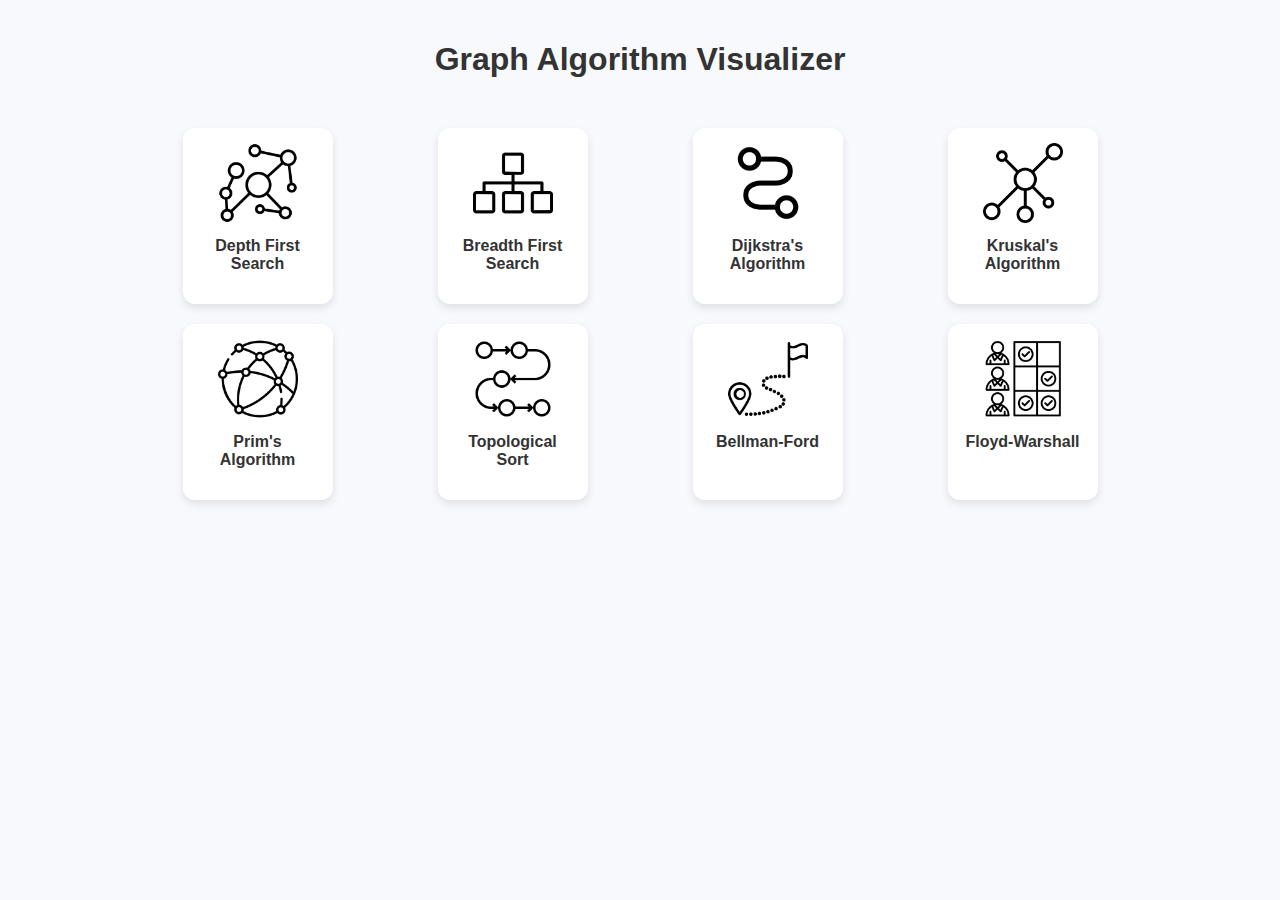
<file: index.html>
<!DOCTYPE html>
<html lang="en">
<head>
  <meta charset="UTF-8">
  <meta name="viewport" content="width=device-width, initial-scale=1">
  <title>Graph Algorithm Visualizer</title>
  <link rel="stylesheet" href="assets/css/style.css">
  <style>
    body {
      font-family: Arial, sans-serif;
      background: #f7f9fc;
      margin: 0;
      padding: 20px;
      text-align: center;
    }
    h1 {
      color: #333;
    }
    .grid-container {
      display: grid;
      grid-template-columns: repeat(4, 1fr);
      gap: 20px;
      padding: 20px;
      max-width: 1000px;
      margin: auto;
    }
    .icon-box {
      background: white;
      border-radius: 12px;
      box-shadow: 0 4px 8px rgba(0,0,0,0.1);
      transition: transform 0.2s;
      padding: 15px;
    }
    .icon-box:hover {
      transform: scale(1.05);
    }
    .icon-box img {
      width: 80px;
      height: 80px;
    }
    .icon-box p {
      margin-top: 10px;
      font-size: 16px;
      font-weight: bold;
      color: #333;
    }
    a {
      text-decoration: none;
      color: inherit;
    }
  </style>
</head>
<body>
  <h1>Graph Algorithm Visualizer</h1>
  <div class="grid-container">
    <div class="icon-box">
      <a href="pages/dfs.html">
        <img src="assets/icons/dfs.png" alt="DFS">
        <p>Depth First Search</p>
      </a>
    </div>
    <div class="icon-box">
      <a href="pages/bfs.html">
        <img src="assets/icons/bfs.png" alt="BFS">
        <p>Breadth First Search</p>
      </a>
    </div>
    <div class="icon-box">
      <a href="pages/dijkstra.html">
        <img src="assets/icons/dijkstra.png" alt="Dijkstra">
        <p>Dijkstra's Algorithm</p>
      </a>
    </div>
    <div class="icon-box">
      <a href="pages/kruskal.html">
        <img src="assets/icons/kruskal.png" alt="Kruskal">
        <p>Kruskal's Algorithm</p>
      </a>
    </div>
    <div class="icon-box">
      <a href="pages/prim.html">
        <img src="assets/icons/prim.png" alt="Prim">
        <p>Prim's Algorithm</p>
      </a>
    </div>
    <div class="icon-box">
      <a href="pages/toposort.html">
        <img src="assets/icons/topo.png" alt="Topo">
        <p>Topological Sort</p>
      </a>
    </div>
    <div class="icon-box">
      <a href="pages/bellmanFord.html">
        <img src="assets/icons/bellman.png" alt="Bellman-Ford">
        <p>Bellman-Ford</p>
      </a>
    </div>
    <div class="icon-box">
      <a href="pages/floydWarshall.html">
        <img src="assets/icons/floyd.png" alt="Floyd-Warshall">
        <p>Floyd-Warshall</p>
      </a>
    </div>
  </div>
</body>
</html>
</file>
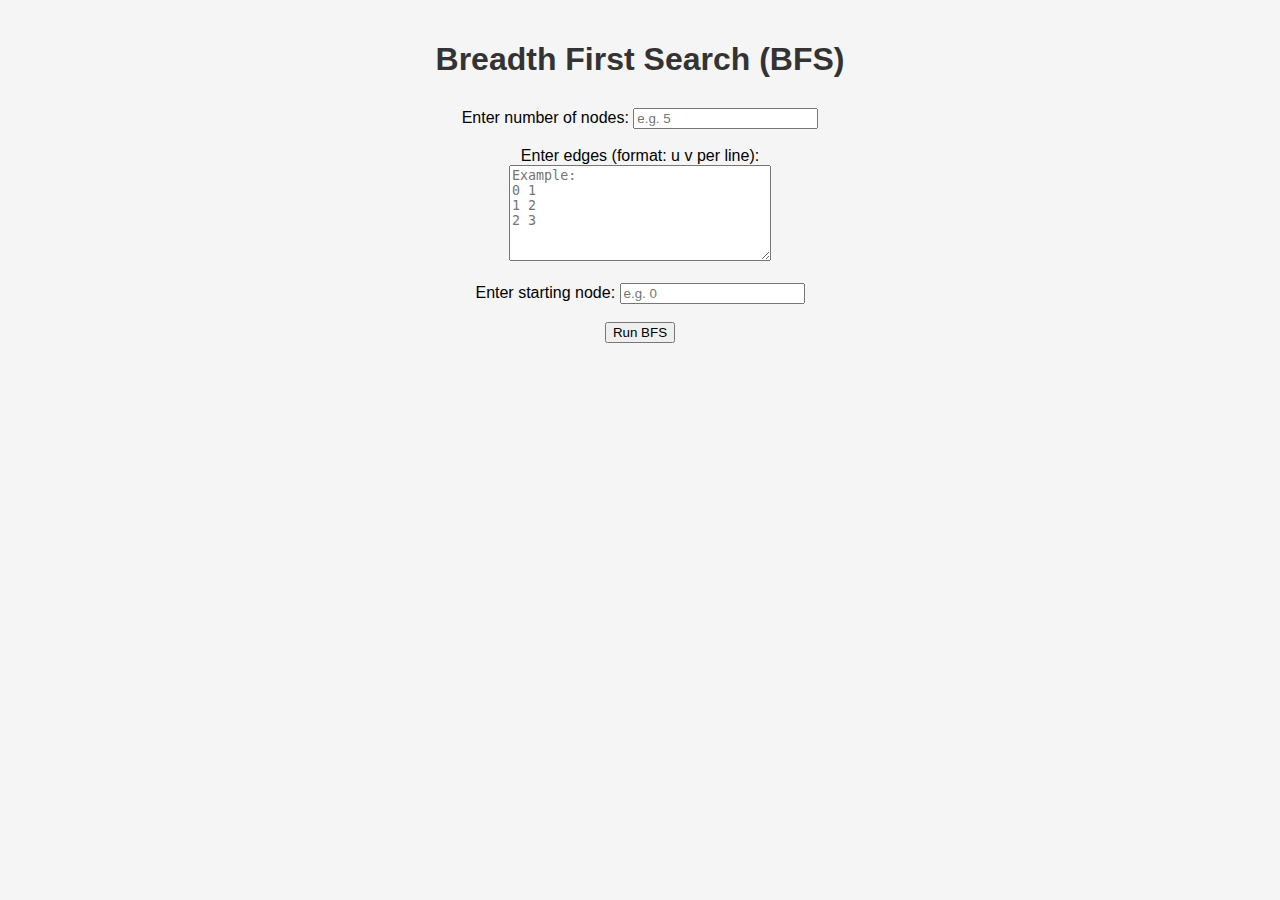
<file: pages/bfs.html>
<!DOCTYPE html>
<html lang="en">
<head>
  <meta charset="UTF-8" />
  <meta name="viewport" content="width=device-width, initial-scale=1.0"/>
  <title>Breadth First Search (BFS)</title>
  <link rel="stylesheet" href="../assets/css/style.css" />
</head>
<body>
  <h1>Breadth First Search (BFS)</h1>

  <div>
    <label for="nodeCount">Enter number of nodes:</label>
    <input type="number" id="nodeCount" name="nodeCount" min="1" title="Number of nodes in the graph" placeholder="e.g. 5" />
    <br><br>

    <label for="edgesInput">Enter edges (format: u v per line):</label><br>
    <textarea id="edgesInput" name="edgesInput" rows="6" cols="30"
      title="Edges between nodes" placeholder="Example:&#10;0 1&#10;1 2&#10;2 3"></textarea>
    <br><br>

    <label for="startNode">Enter starting node:</label>
    <input type="number" id="startNode" name="startNode" title="Starting node for BFS" placeholder="e.g. 0" />
    <br><br>

    <button onclick="runBFS()">Run BFS</button>
  </div>

  <div id="output"></div>

  <script src="../algorithms/bfs.js"></script>
</body>
</html>
</file>
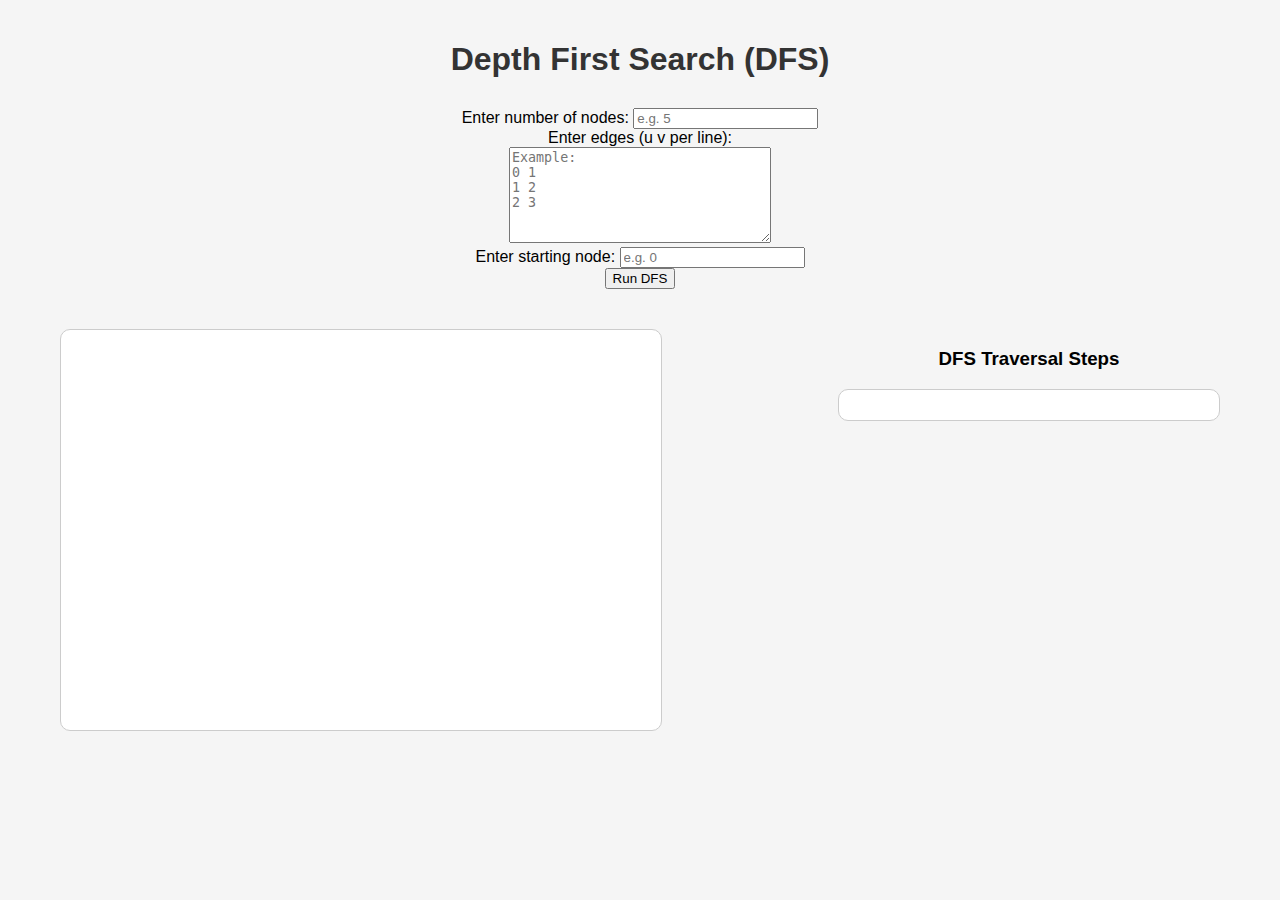
<file: pages/dfs.html>
<!DOCTYPE html>
<html lang="en">
<head>
  <meta charset="UTF-8" />
  <meta name="viewport" content="width=device-width, initial-scale=1.0"/>
  <title>DFS Algorithm</title>
  <link rel="stylesheet" href="../assets/css/style.css" />
  <style>
    .main-container {
      display: flex;
      justify-content: space-between;
      align-items: flex-start;
      gap: 20px;
      margin: 40px;
    }

    #graphCanvas {
      width: 600px;
      height: 400px;
      background: #fff;
      border: 1px solid #ccc;
      border-radius: 10px;
    }

    #output {
      background: #fff;
      padding: 15px;
      border: 1px solid #ccc;
      border-radius: 10px;
      max-height: 400px;
      overflow-y: auto;
      text-align: left;
      width: 350px;
    }
  </style>
</head>
<body>
  <h1>Depth First Search (DFS)</h1>

  <div class="grid">
    <div>
      <label for="nodeCount">Enter number of nodes:</label>
      <input type="number" id="nodeCount" placeholder="e.g. 5" title="Number of nodes" />
    </div>

    <div>
      <label for="edgesInput">Enter edges (u v per line):</label><br>
      <textarea id="edgesInput" rows="6" cols="30" placeholder="Example:&#10;0 1&#10;1 2&#10;2 3"></textarea>
    </div>

    <div>
      <label for="startNode">Enter starting node:</label>
      <input type="number" id="startNode" placeholder="e.g. 0" title="Starting node" />
    </div>

    <div>
      <button onclick="runDFS()">Run DFS</button>
    </div>
  </div>

  <div class="main-container">
    <svg id="graphCanvas"></svg>
    <div>
      <h3>DFS Traversal Steps</h3>
      <div id="output"></div>
    </div>
  </div>

  <script src="../algorithms/dfs.js"></script>
</body>
</html>
</file>
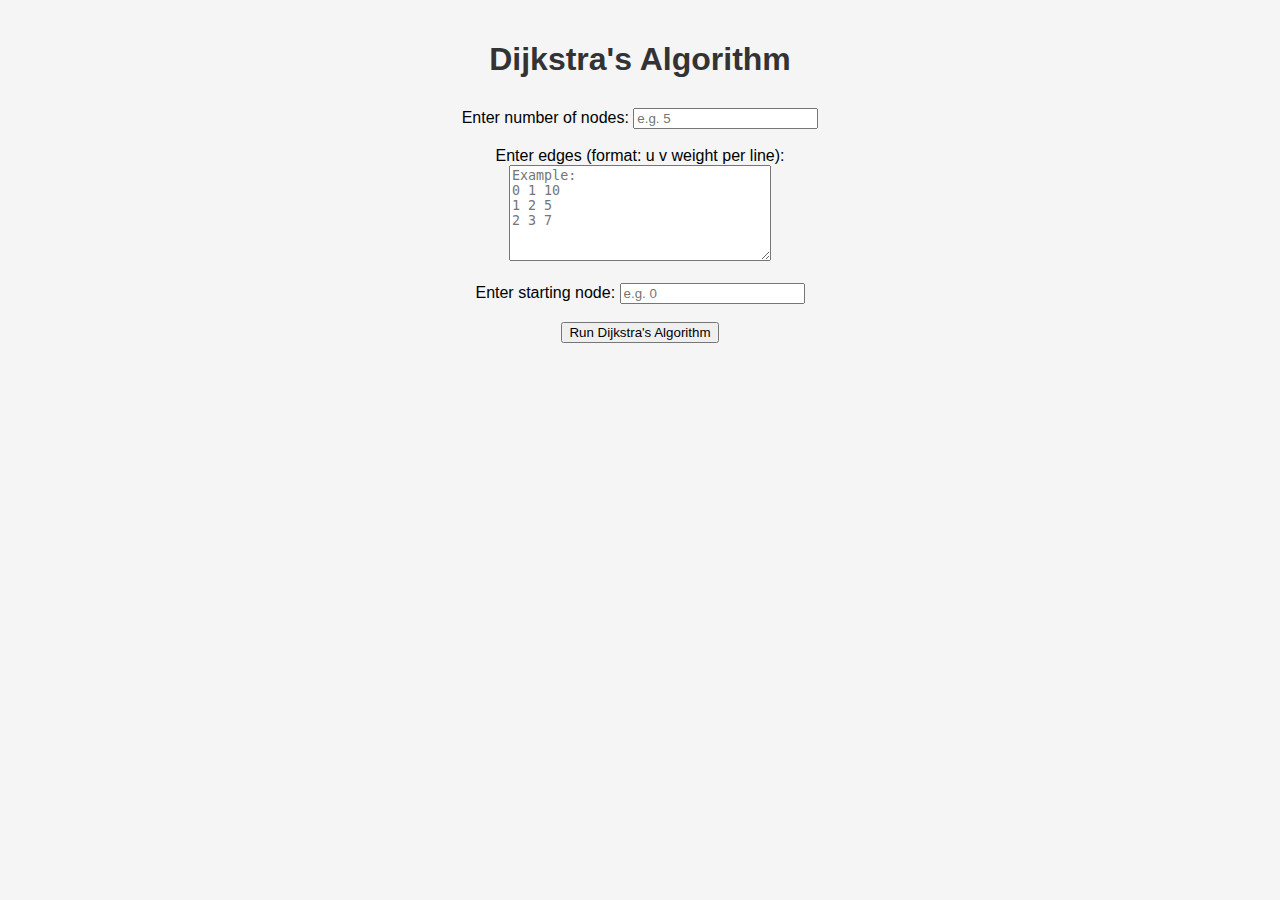
<file: pages/dijkstra.html>
<!DOCTYPE html>
<html lang="en">
<head>
  <meta charset="UTF-8" />
  <meta name="viewport" content="width=device-width, initial-scale=1.0"/>
  <title>Dijkstra's Algorithm</title>
  <link rel="stylesheet" href="../assets/css/style.css" />
</head>
<body>
  <h1>Dijkstra's Algorithm</h1>

  <div>
    <label for="nodeCount">Enter number of nodes:</label>
    <input type="number" id="nodeCount" name="nodeCount" min="1" title="Number of nodes in the graph" placeholder="e.g. 5" />
    <br><br>

    <label for="edgesInput">Enter edges (format: u v weight per line):</label><br>
    <textarea id="edgesInput" name="edgesInput" rows="6" cols="30"
      title="Edges between nodes" placeholder="Example:&#10;0 1 10&#10;1 2 5&#10;2 3 7"></textarea>
    <br><br>

    <label for="startNode">Enter starting node:</label>
    <input type="number" id="startNode" name="startNode" title="Starting node for Dijkstra's algorithm" placeholder="e.g. 0" />
    <br><br>

    <button onclick="runDijkstra()">Run Dijkstra's Algorithm</button>
  </div>

  <div id="output"></div>

  <script src="../algorithms/dijkstra.js"></script>
</body>
</html>
</file>
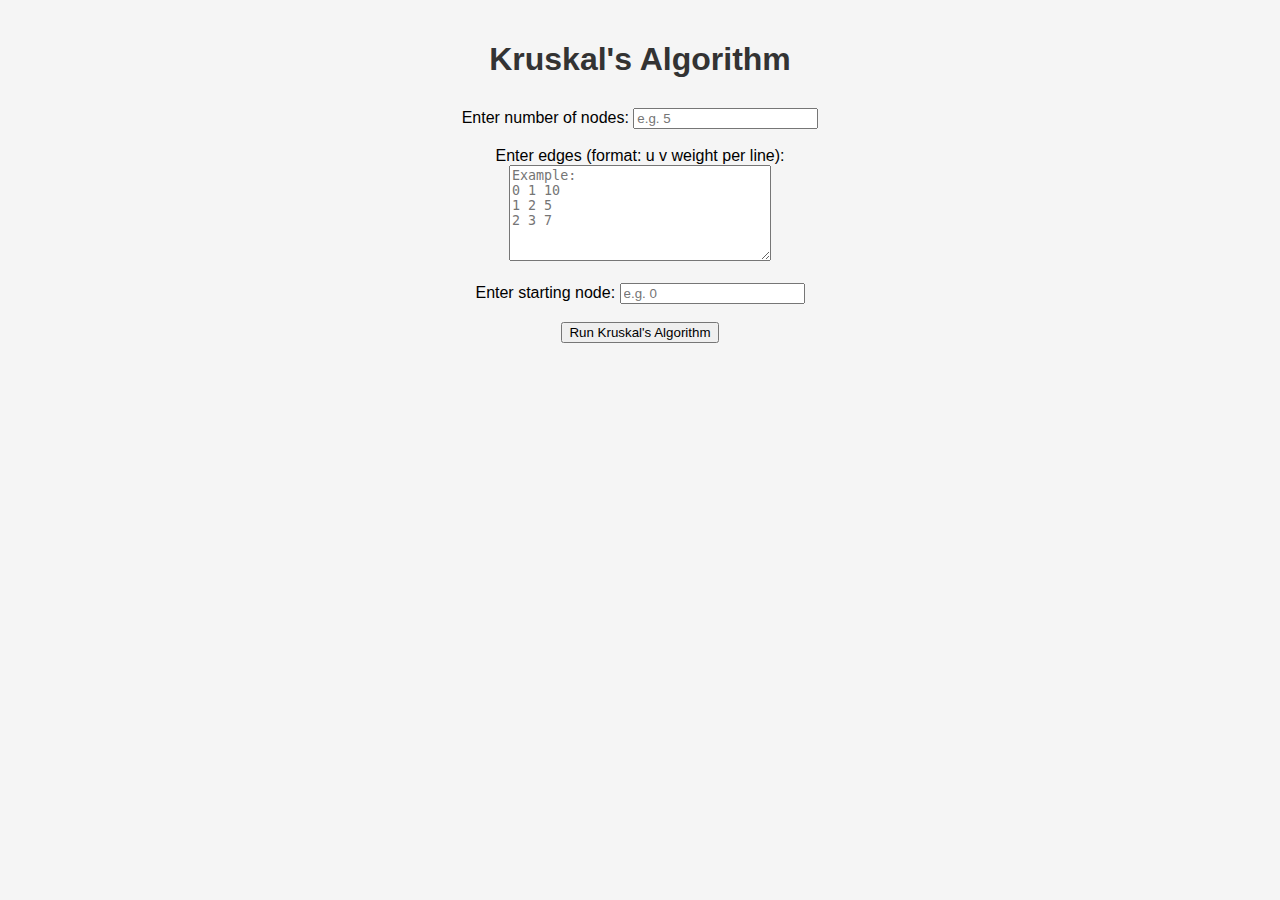
<file: pages/kruskal.html>
<!DOCTYPE html>
<html lang="en">
<head>
  <meta charset="UTF-8" />
  <meta name="viewport" content="width=device-width, initial-scale=1.0"/>
  <title>Kruskal's Algorithm</title>
  <link rel="stylesheet" href="../assets/css/style.css" />
</head>
<body>
  <h1>Kruskal's Algorithm</h1>

  <div>
    <label for="nodeCount">Enter number of nodes:</label>
    <input type="number" id="nodeCount" name="nodeCount" min="1" title="Number of nodes in the graph" placeholder="e.g. 5" />
    <br><br>

    <label for="edgesInput">Enter edges (format: u v weight per line):</label><br>
    <textarea id="edgesInput" name="edgesInput" rows="6" cols="30"
      title="Edges between nodes" placeholder="Example:&#10;0 1 10&#10;1 2 5&#10;2 3 7"></textarea>
    <br><br>

    <label for="startNode">Enter starting node:</label>
    <input type="number" id="startNode" name="startNode" title="Starting node for Kruskal's algorithm" placeholder="e.g. 0" />
    <br><br>

    <button onclick="runKruskal()">Run Kruskal's Algorithm</button>
  </div>

  <div id="output"></div>

  <script src="../algorithms/kruskal.js"></script>
</body>
</html>
</file>
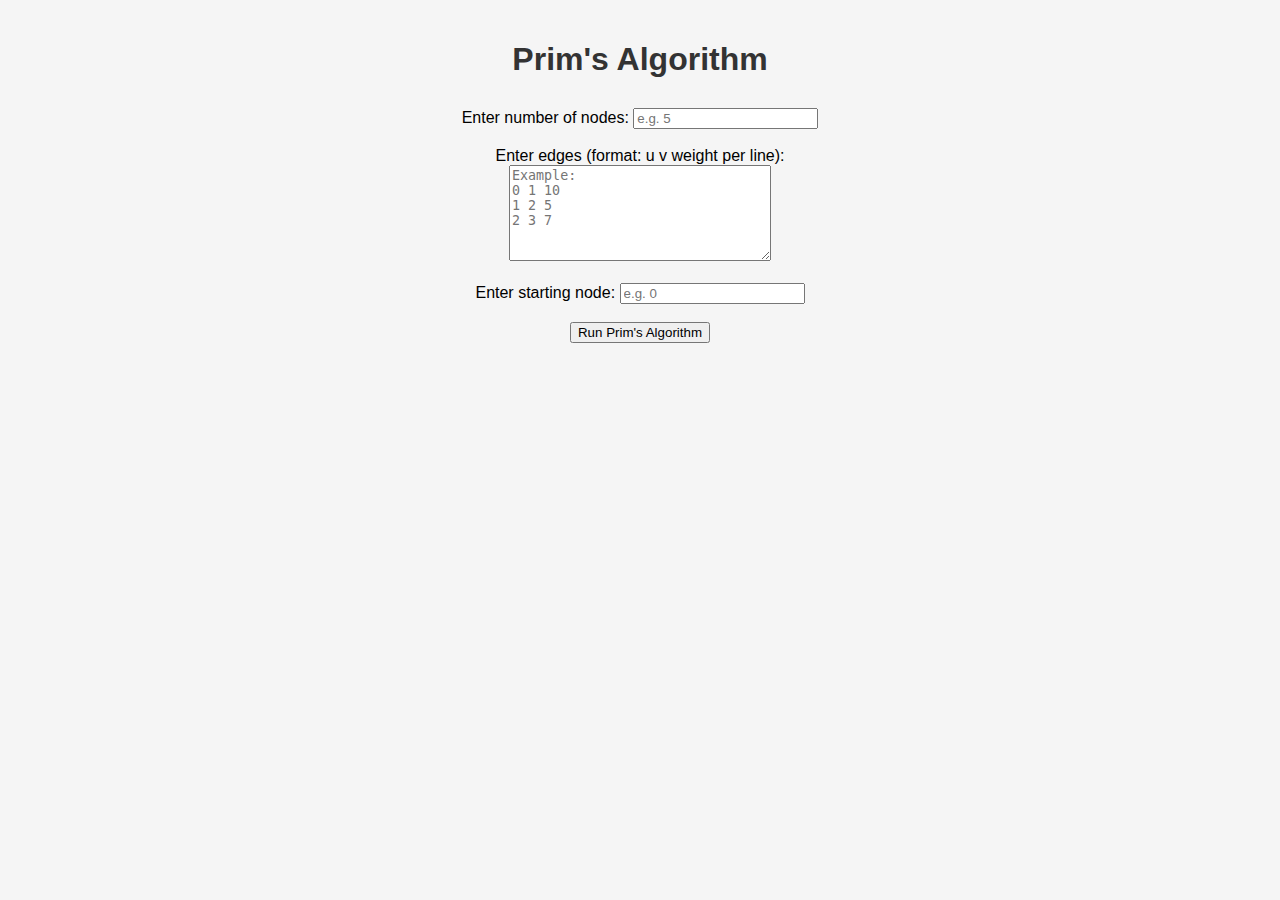
<file: pages/prim.html>
<!DOCTYPE html>
<html lang="en">
<head>
  <meta charset="UTF-8" />
  <meta name="viewport" content="width=device-width, initial-scale=1.0"/>
  <title>Prim's Algorithm</title>
  <link rel="stylesheet" href="../assets/css/style.css" />
</head>
<body>
  <h1>Prim's Algorithm</h1>

  <div>
    <label for="nodeCount">Enter number of nodes:</label>
    <input type="number" id="nodeCount" name="nodeCount" min="1" title="Number of nodes in the graph" placeholder="e.g. 5" />
    <br><br>

    <label for="edgesInput">Enter edges (format: u v weight per line):</label><br>
    <textarea id="edgesInput" name="edgesInput" rows="6" cols="30"
      title="Edges between nodes" placeholder="Example:&#10;0 1 10&#10;1 2 5&#10;2 3 7"></textarea>
    <br><br>

    <label for="startNode">Enter starting node:</label>
    <input type="number" id="startNode" name="startNode" title="Starting node for Prim's algorithm" placeholder="e.g. 0" />
    <br><br>

    <button onclick="runPrim()">Run Prim's Algorithm</button>
  </div>

  <div id="output"></div>

  <script src="../algorithms/prim.js"></script>
</body>
</html>
</file>
<file: assets/css/style.css>
body {
    font-family: Arial, sans-serif;
    margin: 0;
    padding: 20px;
    background-color: #f5f5f5;
    text-align: center;
  }
  
  h1 {
    color: #333;
    margin-bottom: 30px;
  }
  
  .grid-container {
    display: grid;
    grid-template-columns: repeat(4, 1fr);
    gap: 20px;
    justify-items: center;
    padding: 20px;
  }
  
  .icon-box {
    background-color: white;
    border-radius: 12px;
    padding: 20px;
    box-shadow: 0 0 10px rgba(0,0,0,0.1);
    transition: transform 0.2s ease;
    width: 120px;
    cursor: pointer;
  }
  
  .icon-box:hover {
    transform: scale(1.05);
  }
  
  .icon-box img {
    width: 64px;
    height: 64px;
  }
  
  .icon-box p {
    margin-top: 10px;
    font-weight: bold;
    font-size: 14px;
  }
</file>
